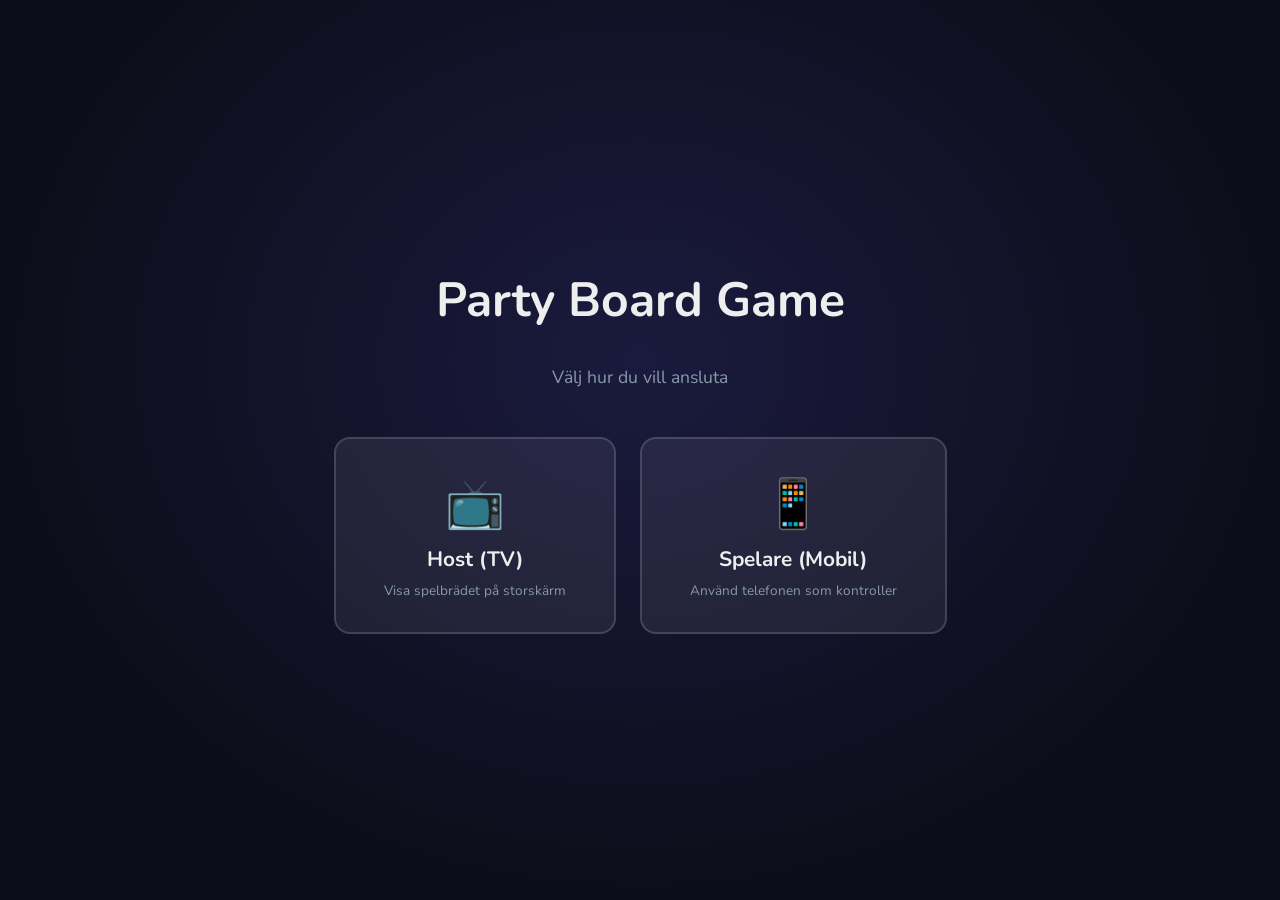
<file: index.html>
<!DOCTYPE html>
<html lang="sv">
<head>
  <meta charset="UTF-8">
  <meta name="viewport" content="width=device-width, initial-scale=1.0">
  <title>Party Board Game</title>
  <link rel="stylesheet" href="css/common.css">
  <style>
    body {
      display: flex;
      flex-direction: column;
      align-items: center;
      justify-content: center;
      min-height: 100vh;
      text-align: center;
      gap: 2rem;
      padding: 2rem;
    }
    h1 { font-size: 3rem; }
    .subtitle { color: var(--text-dim); font-size: 1.1rem; margin-bottom: 1rem; }
    .choice-buttons { display: flex; gap: 1.5rem; flex-wrap: wrap; justify-content: center; }
    .choice-btn {
      padding: 2rem 3rem;
      border: 2px solid rgba(255,255,255,0.15);
      border-radius: 16px;
      background: var(--surface);
      color: var(--text);
      font-size: 1.3rem;
      font-weight: 700;
      cursor: pointer;
      transition: all 0.2s;
      text-decoration: none;
      display: flex;
      flex-direction: column;
      align-items: center;
      gap: 0.5rem;
    }
    .choice-btn:hover {
      border-color: var(--accent);
      transform: translateY(-3px);
      box-shadow: 0 8px 25px rgba(52,152,219,0.3);
    }
    .choice-icon { font-size: 3rem; }
    .choice-desc { font-size: 0.85rem; color: var(--text-dim); font-weight: 400; }
  </style>
</head>
<body>
  <h1>Party Board Game</h1>
  <p class="subtitle">Välj hur du vill ansluta</p>
  <div class="choice-buttons">
    <a href="host.html" class="choice-btn">
      <span class="choice-icon">📺</span>
      Host (TV)
      <span class="choice-desc">Visa spelbrädet på storskärm</span>
    </a>
    <a href="player.html" class="choice-btn">
      <span class="choice-icon">📱</span>
      Spelare (Mobil)
      <span class="choice-desc">Använd telefonen som kontroller</span>
    </a>
  </div>
</body>
</html>
</file>
<file: css/common.css>
@import url('https://fonts.googleapis.com/css2?family=Nunito:wght@400;600;700;900&display=swap');

:root {
  --bg: #0d0d1a;
  --surface: rgba(255,255,255,0.07);
  --surface-solid: #16213e;
  --text: #eee;
  --text-dim: #8899aa;
  --accent: #3498db;
  --green: #2ecc71;
  --red: #e74c3c;
  --yellow: #f1c40f;
  --blue: #3498db;
  --neon-green: #39ff14;
  --neon-pink: #ff6ec7;
  --neon-blue: #00d4ff;
}

* { margin: 0; padding: 0; box-sizing: border-box; }

body {
  font-family: 'Nunito', 'Segoe UI', system-ui, -apple-system, sans-serif;
  background: radial-gradient(ellipse at 50% 40%, #1a1a3e 0%, #0d0d1a 70%);
  color: var(--text);
  overflow-x: hidden;
  -webkit-font-smoothing: antialiased;
  min-height: 100vh;
}

h1, h2, h3, h4 { color: var(--text); }

.screen { display: none; }
.screen.active { display: flex; flex-direction: column; }

.btn {
  padding: 1rem 2.5rem;
  border: none;
  border-radius: 14px;
  font-size: 1.1rem;
  font-weight: 700;
  cursor: pointer;
  transition: all 0.2s;
  font-family: inherit;
}

.btn-primary {
  background: linear-gradient(135deg, var(--accent), #2980b9);
  color: white;
  box-shadow: 0 0 20px rgba(52, 152, 219, 0.3);
}

.btn-primary:hover {
  transform: translateY(-2px);
  box-shadow: 0 4px 25px rgba(52, 152, 219, 0.5);
}

.btn-primary:disabled {
  opacity: 0.4;
  cursor: not-allowed;
  transform: none;
  box-shadow: none;
}

.btn-small {
  padding: 0.5rem 1rem;
  font-size: 0.9rem;
  border: none;
  border-radius: 8px;
  background: var(--accent);
  color: white;
  font-weight: 600;
  cursor: pointer;
  font-family: inherit;
}

.hidden { display: none !important; }

.player-dot {
  width: 14px;
  height: 14px;
  border-radius: 50%;
  display: inline-block;
  flex-shrink: 0;
}

/* Toast */
.toast {
  position: fixed;
  bottom: 2rem;
  left: 50%;
  transform: translateX(-50%);
  background: var(--surface-solid);
  padding: 1rem 2rem;
  border-radius: 14px;
  font-size: 1.2rem;
  font-weight: 600;
  box-shadow: 0 4px 30px rgba(0,0,0,0.6);
  border: 1px solid rgba(255,255,255,0.1);
  z-index: 200;
  animation: toastIn 0.3s ease-out;
  backdrop-filter: blur(10px);
}

@keyframes toastIn {
  from { transform: translateX(-50%) translateY(100%); opacity: 0; }
  to { transform: translateX(-50%) translateY(0); opacity: 1; }
}

::-webkit-scrollbar { width: 6px; }
::-webkit-scrollbar-track { background: transparent; }
::-webkit-scrollbar-thumb { background: rgba(255,255,255,0.15); border-radius: 3px; }
</file>
